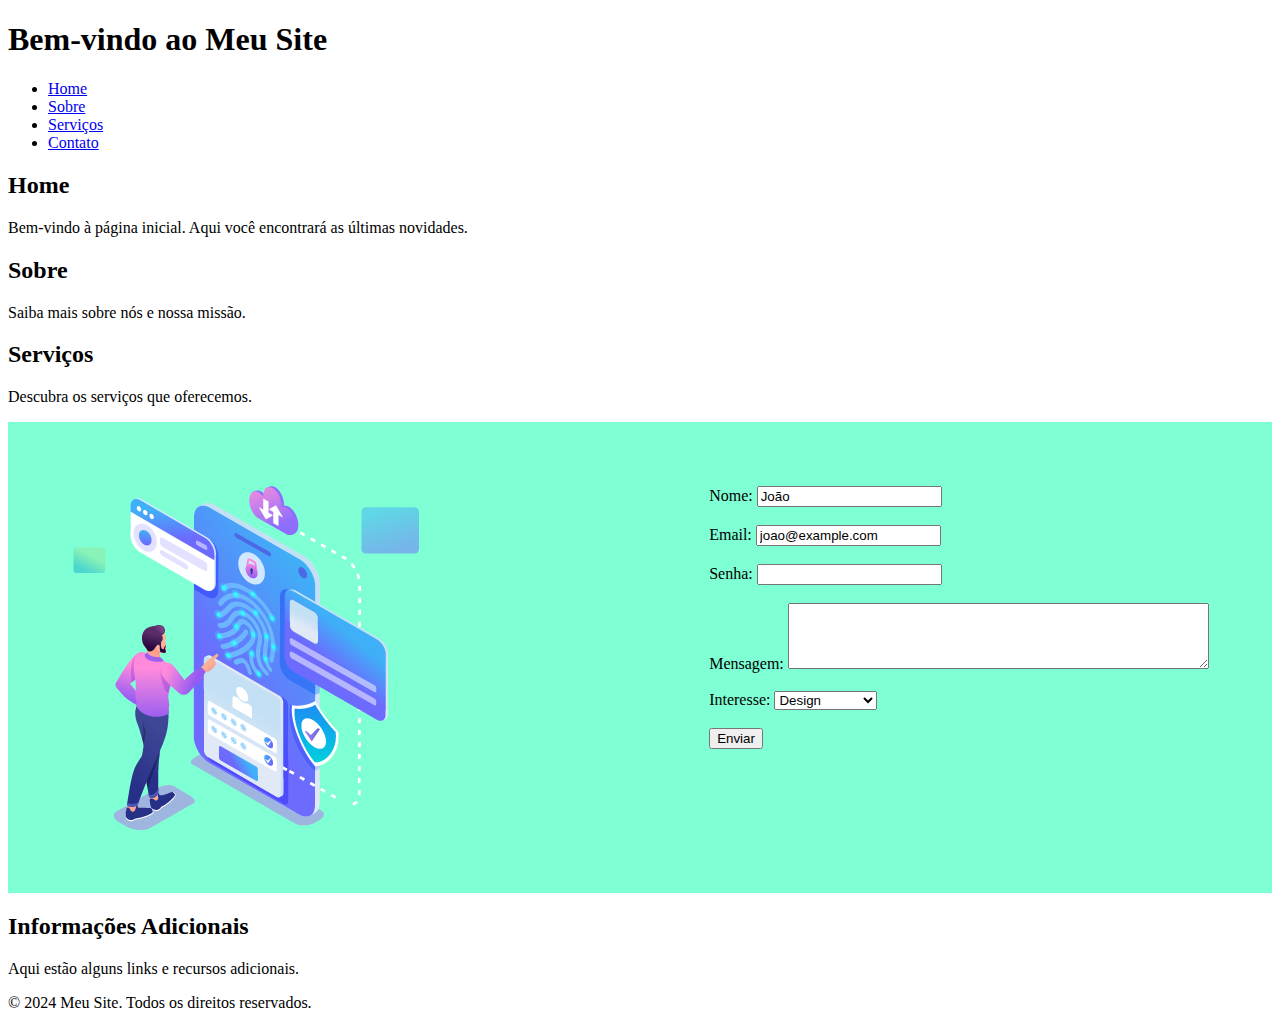
<file: HtmlCss/estudos/index.html>
<!DOCTYPE html>
<html lang="pt-BR">
  <head>
    <meta charset="UTF-8" />
    <meta name="viewport" content="width=device-width, initial-scale=1.0" />
    <link rel="stylesheet" href="style.css" />
    <title>Exemplo de Formulário HTML</title>
  </head>
  <body>
    <!-- A tag header representa o cabeçalho da página, contendo introduções e navegadores principais -->
    <header>
      <h1>Bem-vindo ao Meu Site</h1>
      <!-- A tag nav é usada para definir um conjunto de links de navegação -->
      <nav>
        <ul>
          <li><a href="#home">Home</a></li>
          <li><a href="#about">Sobre</a></li>
          <li><a href="#services">Serviços</a></li>
          <li><a href="#contact">Contato</a></li>
        </ul>
      </nav>
    </header>

    <!-- A tag main é usada para delimitar o conteúdo principal da página -->
    <main>
      <!-- A tag section é usada para separar seções de conteúdo -->
      <section id="home">
        <h2>Home</h2>
        <p>
          Bem-vindo à página inicial. Aqui você encontrará as últimas novidades.
        </p>
      </section>

      <section id="about">
        <h2>Sobre</h2>
        <p>Saiba mais sobre nós e nossa missão.</p>
      </section>

      <section id="services">
        <h2>Serviços</h2>
        <p>Descubra os serviços que oferecemos.</p>
      </section>

      <!-- A tag form é usada para criar um formulário que permite a entrada de dados -->
      <div class="cadastro">
        <img class="img-cadastro"   src="img/cadastro.png" alt="imagem de cadastro" >
        <form class="form-cadastro" action="submit_form.php" method="post">
          <!-- A tag label é usada para associar um rótulo a um campo de entrada -->
          <label for="nome">Nome:</label>
          <!-- A tag input é usada para criar campos de entrada, como texto, e-mail, etc. -->
          <input type="text" id="nome" name="nome" value="João" required />
          <br /><br />
  
          <label for="email">Email:</label>
          <input
            type="email"
            id="email"
            name="email"
            value="joao@example.com"
            required
          />
          <br /><br />
  
          <label for="senha">Senha:</label>
          <input type="password" id="senha" name="senha" required />
          <br /><br />
  
          <!-- A tag textarea é usada para criar uma área de texto de múltiplas linhas -->
          <label for="mensagem">Mensagem:</label>
          <textarea
            id="mensagem"
            name="mensagem"
            rows="4"
            cols="50"
            required
          ></textarea>
          <br /><br />
  
          <!-- A tag select é usada para criar uma lista suspensa -->
          <label for="interesse">Interesse:</label>
          <select id="interesse" name="interesse">
            <option value="design">Design</option>
            <option value="programação">Programação</option>
            <option value="marketing">Marketing</option>
          </select>
          <br /><br />
  
          <!-- A tag input com type="submit" cria um botão de envio -->
          <input type="submit" value="Enviar" />
        </form>
      </div>
      
    </main>

    <!-- A tag aside é usada para conteúdo complementar ou secundário -->
    <aside>
      <h2>Informações Adicionais</h2>
      <p>Aqui estão alguns links e recursos adicionais.</p>
    </aside>

    <!-- A tag footer representa o rodapé da página, contendo informações de copyright e contato -->
    <footer>
      <p>&copy; 2024 Meu Site. Todos os direitos reservados.</p>
    </footer>
  </body>
</html>
</file>
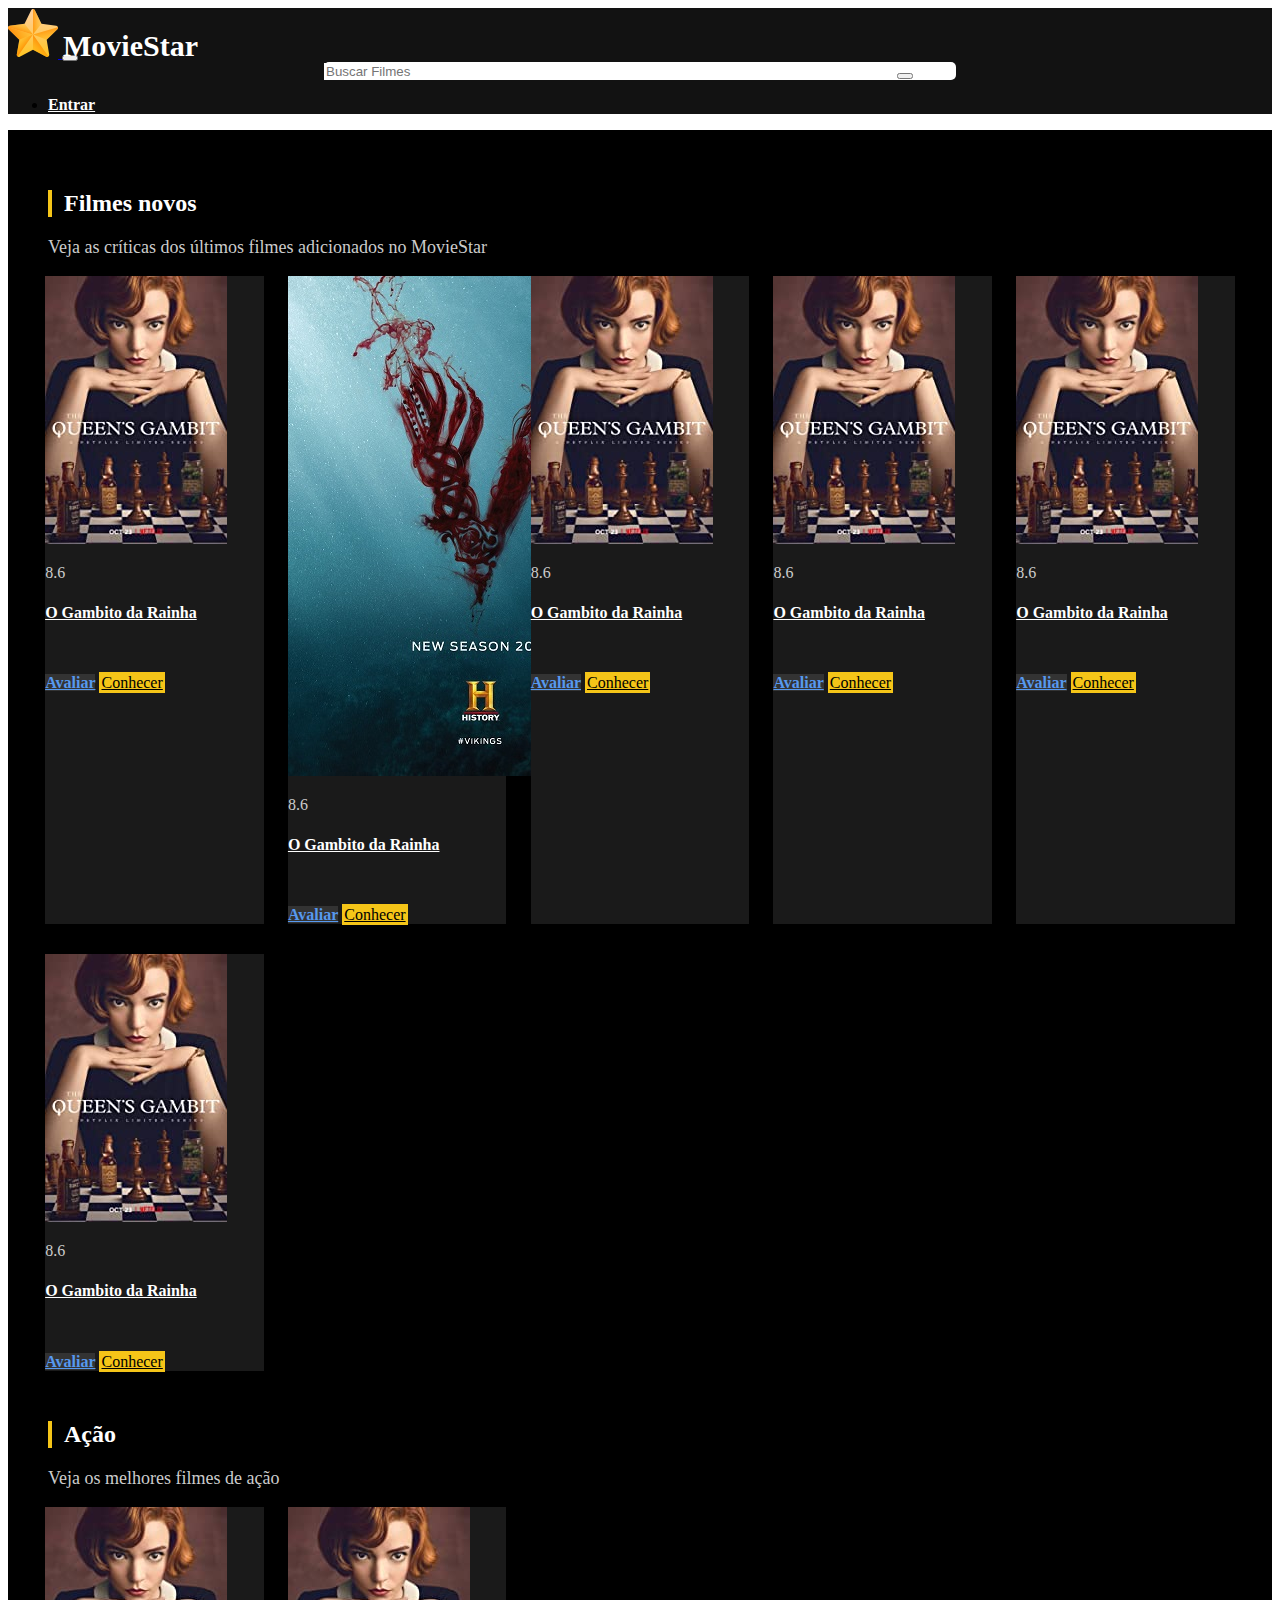
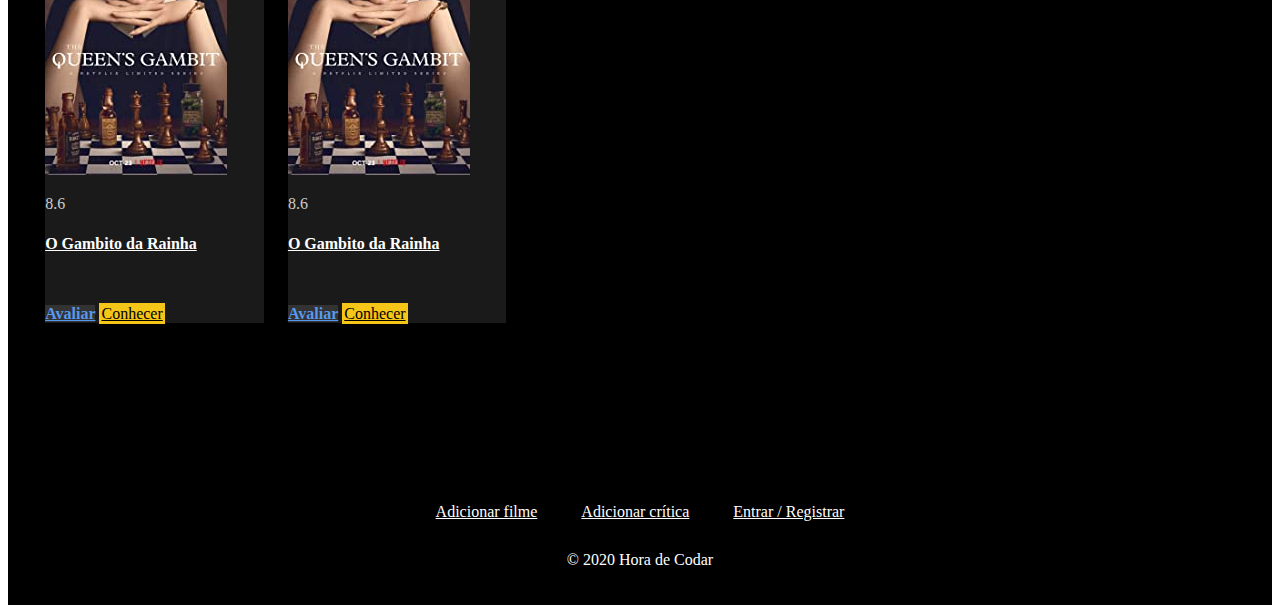
<file: aulasProfessor/19_moviestar_ref/TEMPLATE/index.html>
<!DOCTYPE html>
<html lang="en">
<head>
    <meta charset="UTF-8">
    <meta name="viewport" content="width=device-width, initial-scale=1.0">
    <title>MovieStar</title>
    <link rel="short icon" href="img/moviestar.ico" />
    <!-- Bootstrap -->
    <link rel="stylesheet" href="https://cdnjs.cloudflare.com/ajax/libs/twitter-bootstrap/4.5.3/css/bootstrap.min.css" integrity="sha512-oc9+XSs1H243/FRN9Rw62Fn8EtxjEYWHXRvjS43YtueEewbS6ObfXcJNyohjHqVKFPoXXUxwc+q1K7Dee6vv9g==" crossorigin="anonymous" />
    <!-- Font Awesome -->
    <link rel="stylesheet" href="https://cdnjs.cloudflare.com/ajax/libs/font-awesome/5.15.1/css/all.min.css" integrity="sha512-+4zCK9k+qNFUR5X+cKL9EIR+ZOhtIloNl9GIKS57V1MyNsYpYcUrUeQc9vNfzsWfV28IaLL3i96P9sdNyeRssA==" crossorigin="anonymous" />
    <!-- MovieStar CSS -->
    <link rel="stylesheet" href="css/styles.css">
</head>
<body>
    <header>
        <nav id="main-navbar" class="navbar navbar-expand-lg">
            <a class="navbar-brand" href="#">
                <img id="logo" src="img/logo.svg" alt="MovieStar">
                <span id="moviestar-title">MovieStar</span>
            </a>
            <button class="navbar-toggler" type="button" data-toggle="collapse" data-target="#navbarSupportedContent" aria-controls="navbarSupportedContent" aria-expanded="false" aria-label="Toggle navigation">
              <span class="navbar-toggler-icon"></span>
            </button>
          
            <div class="collapse navbar-collapse" id="navbarSupportedContent">
              <form id="search-form" class="form-inline my-2 my-lg-0">
                <input class="form-control mr-sm-2" type="search" placeholder="Buscar Filmes" aria-label="Search">
                <button class="btn my-2 my-sm-0" type="submit"><i class="fas fa-search"></i></button>
              </form>
            </div>
            <ul class="navbar-nav mr-auto">
                <li class="nav-item">
                  <a class="nav-link" href="#">Entrar</a>
                </li>
              </ul>
          </nav>
    </header>
    <div id="main-container" class="container-fluid">
        <h2 class="section-title">Filmes novos</h2>
        <p class="section-description">Veja as críticas dos últimos filmes adicionados no MovieStar</p>
        <div class="movies-container">
            <div class="card movie-card">
                <img src="img/gambitorainha.jpg" class="card-img-top" alt="O Gambito da Rainha">
                <div class="card-body">
                    <p class="card-rating">
                        <i class="fas fa-star"></i>
                        <span class="rating">8.6</span>
                    </p>
                    <h5 class="card-title">
                        <a href="#">O Gambito da Rainha</a>
                    </h5>
                    <a href="#" class="btn btn-primary rate-btn">Avaliar</a>
                    <a href="#" class="btn btn-primary card-btn">Conhecer</a>
                </div>
            </div>
            <div class="card movie-card">
                <img src="img/vikings.jpg" class="card-img-top" alt="O Gambito da Rainha">
                <div class="card-body">
                    <p class="card-rating">
                        <i class="fas fa-star"></i>
                        <span class="rating">8.6</span>
                    </p>
                    <h5 class="card-title">
                        <a href="#">O Gambito da Rainha</a>
                    </h5>
                    <a href="#" class="btn btn-primary rate-btn">Avaliar</a>
                    <a href="#" class="btn btn-primary card-btn">Conhecer</a>
                </div>
            </div>
            <div class="card movie-card">
                <img src="img/gambitorainha.jpg" class="card-img-top" alt="O Gambito da Rainha">
                <div class="card-body">
                    <p class="card-rating">
                        <i class="fas fa-star"></i>
                        <span class="rating">8.6</span>
                    </p>
                    <h5 class="card-title">
                        <a href="#">O Gambito da Rainha</a>
                    </h5>
                    <a href="#" class="btn btn-primary rate-btn">Avaliar</a>
                    <a href="#" class="btn btn-primary card-btn">Conhecer</a>
                </div>
            </div>
            <div class="card movie-card">
                <img src="img/gambitorainha.jpg" class="card-img-top" alt="O Gambito da Rainha">
                <div class="card-body">
                    <p class="card-rating">
                        <i class="fas fa-star"></i>
                        <span class="rating">8.6</span>
                    </p>
                    <h5 class="card-title">
                        <a href="#">O Gambito da Rainha</a>
                    </h5>
                    <a href="#" class="btn btn-primary rate-btn">Avaliar</a>
                    <a href="#" class="btn btn-primary card-btn">Conhecer</a>
                </div>
            </div>
            <div class="card movie-card">
                <img src="img/gambitorainha.jpg" class="card-img-top" alt="O Gambito da Rainha">
                <div class="card-body">
                    <p class="card-rating">
                        <i class="fas fa-star"></i>
                        <span class="rating">8.6</span>
                    </p>
                    <h5 class="card-title">
                        <a href="#">O Gambito da Rainha</a>
                    </h5>
                    <a href="#" class="btn btn-primary rate-btn">Avaliar</a>
                    <a href="#" class="btn btn-primary card-btn">Conhecer</a>
                </div>
            </div>
            <div class="card movie-card">
                <img src="img/gambitorainha.jpg" class="card-img-top" alt="O Gambito da Rainha">
                <div class="card-body">
                    <p class="card-rating">
                        <i class="fas fa-star"></i>
                        <span class="rating">8.6</span>
                    </p>
                    <h5 class="card-title">
                        <a href="#">O Gambito da Rainha</a>
                    </h5>
                    <a href="#" class="btn btn-primary rate-btn">Avaliar</a>
                    <a href="#" class="btn btn-primary card-btn">Conhecer</a>
                </div>
            </div>
        </div>
        <h2 class="section-title">Ação</h2>
        <p class="section-description">Veja os melhores filmes de ação</p>
        <div class="movies-container">
            <div class="card movie-card">
                <img src="img/gambitorainha.jpg" class="card-img-top" alt="O Gambito da Rainha">
                <div class="card-body">
                    <p class="card-rating">
                        <i class="fas fa-star"></i>
                        <span class="rating">8.6</span>
                    </p>
                    <h5 class="card-title">
                        <a href="#">O Gambito da Rainha</a>
                    </h5>
                    <a href="#" class="btn btn-primary rate-btn">Avaliar</a>
                    <a href="#" class="btn btn-primary card-btn">Conhecer</a>
                </div>
            </div>
            <div class="card movie-card">
                <img src="img/gambitorainha.jpg" class="card-img-top" alt="O Gambito da Rainha">
                <div class="card-body">
                    <p class="card-rating">
                        <i class="fas fa-star"></i>
                        <span class="rating">8.6</span>
                    </p>
                    <h5 class="card-title">
                        <a href="#">O Gambito da Rainha</a>
                    </h5>
                    <a href="#" class="btn btn-primary rate-btn">Avaliar</a>
                    <a href="#" class="btn btn-primary card-btn">Conhecer</a>
                </div>
            </div>
        </div>
    </div>
    <footer id="footer">
        <div id="social-container">
            <ul>
                <li>
                    <a href="#"><i class="fab fa-facebook-square"></i></a>
                </li>
                <li>
                    <a href="#"><i class="fab fa-instagram"></i></a>
                </li>
                <li>
                    <a href="#"><i class="fab fa-youtube"></i></a>
                </li>
            </ul>
        </div>
        <div id="footer-links-container">
            <ul>
                <li><a href="#">Adicionar filme</a></li>
                <li><a href="#">Adicionar crítica</a></li>
                <li><a href="#">Entrar / Registrar</a></li>
            </ul>
        </div>
        <p>&copy; 2020 Hora de Codar</p>
    </footer>
</body>
</html>
</file>
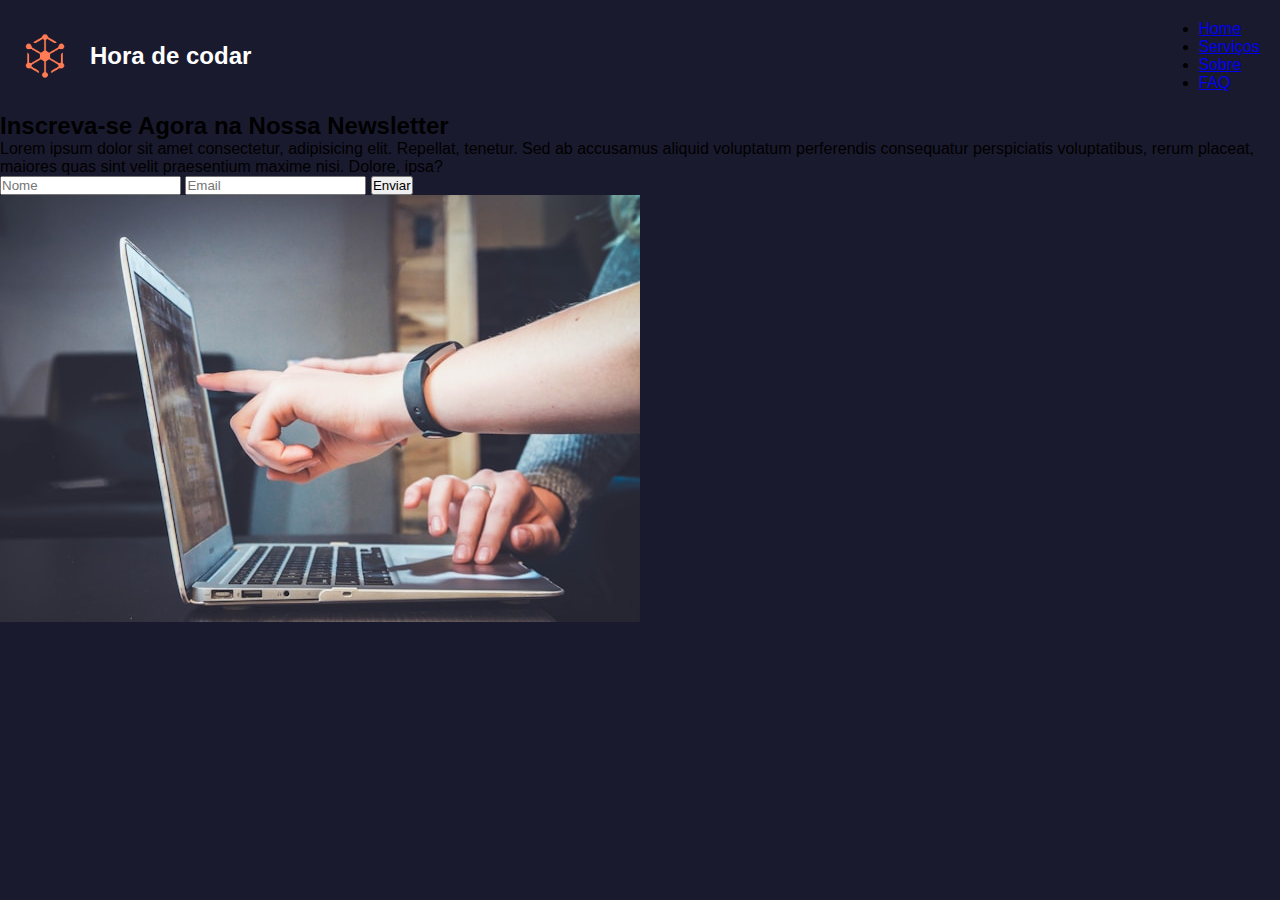
<file: HtmlCss/projetos/2/index.html>
<!DOCTYPE html>
<html lang="en">
  <head>
    <meta charset="UTF-8" />
    <meta name="viewport" content="width=device-width, initial-scale=1.0" />
    <link rel="stylesheet" href="./css/styles.css" />
    <title>Hora de codar</title>
  </head>
  <body>
    <header>
      <div id="Logo">
        <img src="./img/logo.png" alt="Logo hora de codar" />
        <h1>Hora de codar</h1>
      </div>
      <nav>
        <ul>
          <li><a href="#">Home</a></li>
          <li><a href="#">Serviços</a></li>
          <li><a href="#">Sobre</a></li>
          <li><a href="#">FAQ</a></li>
        </ul>
      </nav>
    </header>
    <main>
      <div>
        <form action="" method="post">
          <h2>Inscreva-se Agora na Nossa Newsletter</h2>
          <p>
            Lorem ipsum dolor sit amet consectetur, adipisicing elit. Repellat,
            tenetur. Sed ab accusamus aliquid voluptatum perferendis consequatur
            perspiciatis voluptatibus, rerum placeat, maiores quas sint velit
            praesentium maxime nisi. Dolore, ipsa?
          </p>
          <input type="text" name="nome" id="nome" placeholder="Nome" />
          <input type="email" name="email" id="email" placeholder="Email" />
          <input type="submit" value="Enviar" />
        </form>
      </div>
      <div>
       <img src="./img/banner.jpg" alt="Banner da newsletter" srcset="">
      </div>
    </main>
  </body>
</html>
</file>
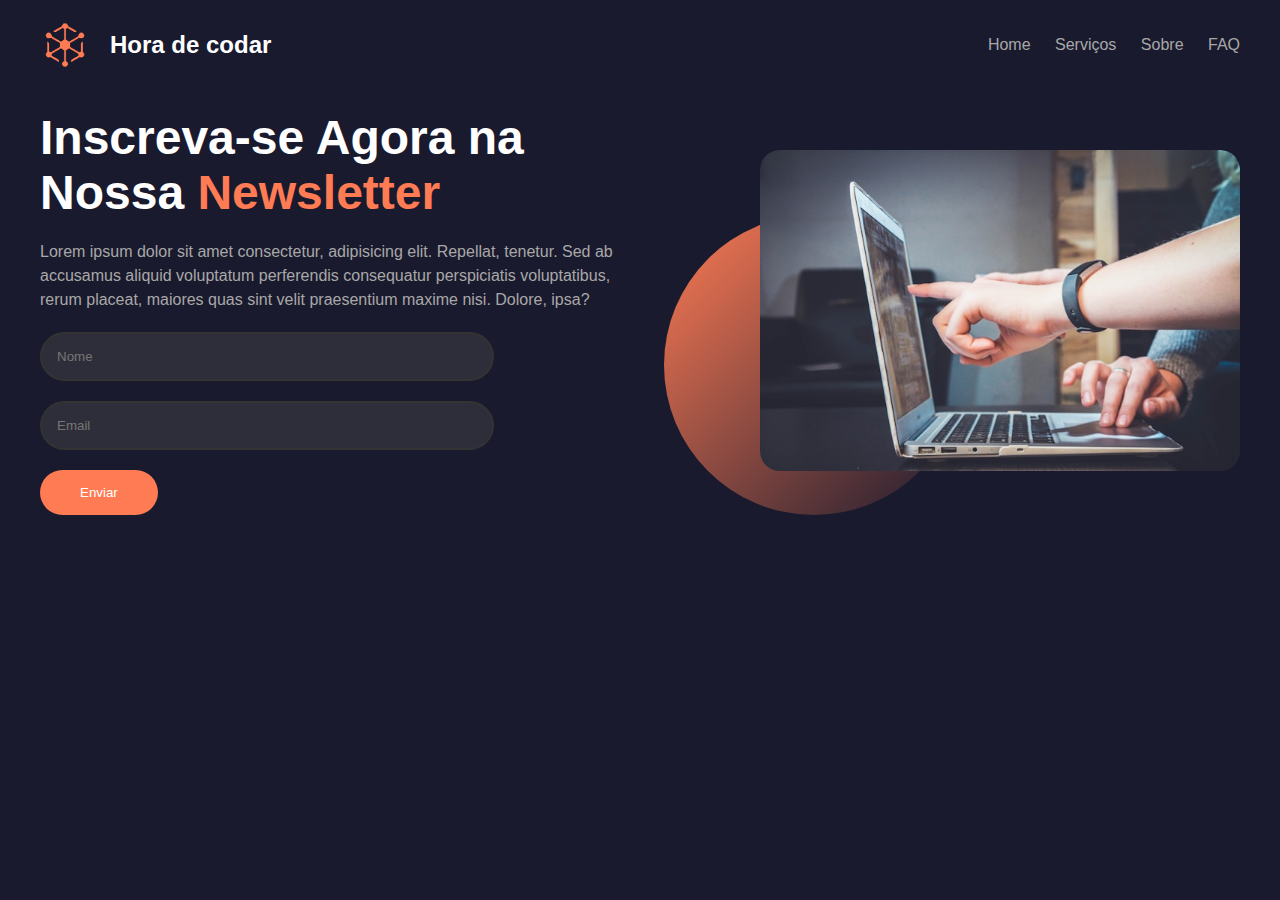
<file: HtmlCss/projetos/newslletter/index.html>
<!DOCTYPE html>
<html lang="en">
  <head>
    <meta charset="UTF-8" />
    <meta name="viewport" content="width=device-width, initial-scale=1.0" />
    <link rel="stylesheet" href="./css/styles.css" />
    <title>Hora de codar</title>
  </head>
  <body>
    <header class="container">
      <div id="Logo">
        <img src="./img/logo.png" alt="Logo hora de codar" />
        <h1>Hora de codar</h1>
      </div>
      <nav>
        <div class="navegation">
          <a href="#">Home</a>
          <a href="#">Serviços</a>
          <a href="#">Sobre</a>
          <a href="#">FAQ</a>
        </div>
      </nav>
    </header>
    <main class="container">
      <div class="content">
        <h1>Inscreva-se Agora na Nossa <span>Newsletter</span></h1>
        <p>
          Lorem ipsum dolor sit amet consectetur, adipisicing elit. Repellat,
          tenetur. Sed ab accusamus aliquid voluptatum perferendis consequatur
          perspiciatis voluptatibus, rerum placeat, maiores quas sint velit
          praesentium maxime nisi. Dolore, ipsa?
        </p>
        <form>
          <div class="form-group">
            <input type="text" name="nome" id="nome" placeholder="Nome" />
          </div>

          <div class="form-group">
            <input type="email" name="email" id="email" placeholder="Email" />
          </div>

          <div class="form-group">
            <button type="button">Enviar</button>
          </div>
        </form>
      </div>
      <div class="banner-container">
        <div class="ellipse"></div>
        <img src="./img/banner.jpg" alt="Banner da newsletter" srcset="" />
      </div>
    </main>
  </body>
</html>
</file>
<file: HtmlCss/estudos/style.css>
/* 

position static = fica fixa na tela 
position absolute = ela sobrepoe respeitando a div ou section pai referente
positicion relative = ela pode ser alterada pelo left rig top bottom
position fixed = posiciona na tela e nao e possivel mudar
position sticky = lembra muito a fixed porem so vai ter mudança apos passar por ela, como se fosse aqueles icones do whatsapp

*/


.cadastro{
 background-color: aquamarine;
 overflow: auto;
}

.img-cadastro{
 padding: 5%;
 float: left;
}

.form-cadastro{
 padding: 5%;
 float: right;
}
</file>
<file: aulasProfessor/19_moviestar_ref/TEMPLATE/css/styles.css>
/* Navbar */
.navbar-brand {
    position: relative;
}

#logo {
    width: 50px;
}

#moviestar-title {
    color: #FFF;
    position: absolute;
    bottom: -2px;
    font-size: 30px;
    left: 55px;
    font-weight: bold;
}

#main-navbar {
    background-color: #121212;
}

#search-form {
    margin: 0 auto;
    background: #FFF;
    border-radius: 5px;
    width: 50%;
}

#search-form .form-control {
    border: none;
    width: 90%;
    box-shadow: none;
}

.navbar .nav-item .nav-link {
    color: #FFF;
    font-weight: bold;
}

/* Home */
#main-container {
    background-color: #000000;
    color: #FFF;
    min-height: 65vh;
    padding: 40px;
}

.section-title {
    font-size: 24px;
    border-left: 4px solid #f5c518;
    padding-left: 12px;
    margin-top: 20px;
}

.section-description {
    color: #CCC;
    font-size: 18px;
}

.movies-container {
    display: flex;
    flex-wrap: wrap;
    margin: 0 -15px;
}

.movie-card {
    background-color: #1A1A1A;
    width: 18%;
    margin-bottom: 30px;
    margin-left: 1%;
    margin-right: 1%;
}

.card-title {
    height: 3rem;
}

.card-title a {
    font-size: 16px;
    color: #FFF;
}

.fas.fa-star {
    color: #f5c518;
}

.rating {
    color: #CCC;
}

.rate-btn {
    margin-bottom: 15px;
    color: #5799ef;
    background-color: #333;
    border-color: #333;
    width: 100%;
    font-weight: bold;
}

.rate-btn:hover {
    background-color: #444;
    border-color: #444;
}

.card-btn {
    color: #000;
    background-color: #f5c518;
    border: 2px solid #f5c518;
    width: 100%;
}

.card-btn:hover {
    background-color: transparent;
    color: #f5c518;
    border-color: #f5c518;
}

/* Footer */
#footer {
    background-color: #000000;
    color: #FFF;
    text-align: center;
    margin: 0;
    padding: 20px;
}

#social-container ul,
#footer-links-container ul {
    list-style: none;
    padding: 0;
}

#social-container li,
#footer-links-container li {
    display: inline-block;
    margin: 0 20px;
}

#social-container li {
    height: 40px;
    width: 40px;
    border-radius: 100%;
    transition: .5s;
    line-height: 3;
}

#social-container li:hover {
    background-color: #333;
}

#social-container li a,
#footer-links-container li a {
    color: #FFF;
    transition: .5s;
}

#social-container li i {
    font-size: 25px;
}

#footer-links-container {
    margin: 30px 0;
}

/* Login / Registro */
#auth-row {
    justify-content: space-evenly;
}

#login-container h2,
#register-container h2 {
    text-align: center;
    border-bottom: 2px solid #f5c518;
    width: 200px;
    margin: 0 auto;
    padding: 10px;
}

#login-container form,
#register-container form {
    max-width: 400px;
    margin: 30px auto;
}

.form-btn {
    color: #000;
    background-color: #f5c518;
    border: 2px solid #f5c518;
}

.form-btn:hover {
    background-color: transparent;
    color: #f5c518;
}

/* Edit Profile */
#profile-image {
    width: 100px;
    border: 6px solid #f5c518;
    border-radius: 100%;
}

.page-description {
    color: #999;
}

#bio {
    max-width: 400px;
}

.disabled {
    background-color: #CCC !important;
}

/* Profile */
.profile-container {
    justify-content: center;
}

.page-title:after {
    content: "";
    width: 300px;
    border-bottom: 2px solid #f5c518;
    display: block;
    margin: 0 auto;
}

.profile-container #profile-image {
    margin: 20px auto;
}

.about-title {
    color: #CCC;
}

.profile-description {
    max-width: 500px;
    margin: 20px auto;
}

.added-movies-container,
.about-container {
    padding-top: 20px;
}

.about-container {
    text-align: center;
    background-color: #333333;
    border-bottom: 3px solid #CCC;
}

.added-movies-container {
    background-color: #333333;
}

.added-movies-container .movies-container {
    padding: 20px;
}

.added-movies-container .movie-card {
    width: 31%;
}

/* Add Movie */
.new-movie-container {
    text-align: center;
}

#add-movie-form {
    text-align: left;
}

/* Movie */
.movie-container {
    text-align: center;
}

.movie-details {
    margin: 25px 0;
}

.pipe {
    border: 1px solid #333;
    margin: 0 10px;
}

#reviews-title {
    margin-bottom: 25px;
}

#review-form-container {
    background-color: #333;
    padding: 20px
}

#review-form-container select,
#review-form-container textarea {
    width: 50%;
}

#reviews-container {
    margin-top: 20px;
    padding-top: 20px;
    border-top: 4px solid #f5c518;
}

.review {
    padding: 20px 0;
    border-bottom: 1px solid #333;
}

.author-name a {
    color: #f5c518;
}

.comment-title {
    color: #999;
}

/* Search */
#search-title {
    font-size: 40px;
}

#search-result {
    color: #f5c518;
}

/* Dashboard */
#add-movie-container {
    text-align: right;
}

#movies-dashboard .table {
    color: #FFF;
}

#movies-dashboard .table th {
    border-top: none;
}

#movies-dashboard .table tr {
    padding: 15px 0;
}

.actions-column {
    max-width: 50px;
    text-align: center;
}

.edit-btn,
.delete-btn {
    padding: 5px 10px;
    border-radius: 5px;
    margin: 0 5px;
    font-weight: bold;
    transition: .5s;
}

.edit-btn {
    background-color: #0dcaf0;
    color: #FFF;
}

.edit-btn:hover {
    background-color: transparent;
    color: #0dcaf0;
    text-decoration: none;
}

.delete-btn {
    background-color: #dc3545;
    color: #FFF;
}

.delete-btn:hover {
    background-color: transparent;
    color: #dc3545;
    text-decoration: none;
}
</file>
<file: HtmlCss/projetos/2/css/styles.css>
* {
  padding: 0;
  margin: 0;
  
}
body {
  background-color: #1a1a2e;
  font-family: Arial, Helvetica, sans-serif;
}

/* header */
.container{
 display: flex;
 align-items: center;
 padding: 20px;
 max-width: 1200px;
 margin: 0 auto;
}

header {
  display: flex;
  justify-content: space-between;
  flex-direction: row;
  align-items: center;
  padding: 20px;
}

#Logo {
  display: flex;
  align-items: center;
}

#Logo img {
  height: 50px;
  width: 50px;
}

#Logo h1 {
  margin: auto;
  margin-left: 20px;
  font-size: 24px;
  color: white;
  font-weight: bold;
}
.navegation a {
  margin-left: 20px;
  text-decoration: none;
  color: #a8a8a8;
}
.navegation a:hover {

 color: white;
}

/* fim header */

/* main */

.container {
  display: flex;
  padding: 20px;
  justify-content: space-between;
}

.content {
  width: 50%;
}

.content h1 {
  font-size: 3rem;
  color: #fff;
}

.content h1 span {
  color: #ff7b54;
}

.content p {
  margin-top: 20px;
  line-height: 1.5;
  font-size: 1rem;
  color: #a8a8a8;
}

.form-group {
  margin-top: 20px;
}
.form-group input {
  border: 2px solid #333;
  border-radius: 30px;
  background: #2e2e3a;
  color: #fff;
  padding: 15px;
  width: 70%;
}
.form-group button {
  background: #ff7b54;
  color: #fff;
  padding: 15px 40px;
  border: none;
  border-radius: 30px;
  cursor: pointer;
  transition: background 0.3s;
}
.form-group button:hover {
 background: #fd5928;
}

.banner-container {
  max-width: 40%;
  position: relative;
}

.banner-container img {
  max-width: 100%;
  border-radius: 20px;
}

.ellipse{
 width: 300px;
 height: 300px;
 border-radius: 50%;
 background: linear-gradient(135deg,#ff7b54,transparent);
 position: absolute;
 top: 20%;
 left: -20%;
 z-index: -1;
}
</file>
<file: HtmlCss/projetos/newslletter/css/styles.css>
* {
  padding: 0;
  margin: 0;
  
}
body {
  background-color: #1a1a2e;
  font-family: Arial, Helvetica, sans-serif;
}

/* header */
.container{
 display: flex;
 align-items: center;
 padding: 20px;
 max-width: 1200px;
 margin: 0 auto;
}

header {
  display: flex;
  justify-content: space-between;
  flex-direction: row;
  align-items: center;
  padding: 20px;
}

#Logo {
  display: flex;
  align-items: center;
}

#Logo img {
  height: 50px;
  width: 50px;
}

#Logo h1 {
  margin: auto;
  margin-left: 20px;
  font-size: 24px;
  color: white;
  font-weight: bold;
}
.navegation a {
  margin-left: 20px;
  text-decoration: none;
  color: #a8a8a8;
}
.navegation a:hover {

 color: white;
}

/* fim header */

/* main */

.container {
  display: flex;
  padding: 20px;
  justify-content: space-between;
}

.content {
  width: 50%;
}

.content h1 {
  font-size: 3rem;
  color: #fff;
}

.content h1 span {
  color: #ff7b54;
}

.content p {
  margin-top: 20px;
  line-height: 1.5;
  font-size: 1rem;
  color: #a8a8a8;
}

.form-group {
  margin-top: 20px;
}
.form-group input {
  border: 2px solid #333;
  border-radius: 30px;
  background: #2e2e3a;
  color: #fff;
  padding: 15px;
  width: 70%;
}
.form-group button {
  background: #ff7b54;
  color: #fff;
  padding: 15px 40px;
  border: none;
  border-radius: 30px;
  cursor: pointer;
  transition: background 0.3s;
}
.form-group button:hover {
 background: #fd5928;
}

.banner-container {
  max-width: 40%;
  position: relative;
}

.banner-container img {
  max-width: 100%;
  border-radius: 20px;
}

.ellipse{
 width: 300px;
 height: 300px;
 border-radius: 50%;
 background: linear-gradient(135deg,#ff7b54,transparent);
 position: absolute;
 top: 20%;
 left: -20%;
 z-index: -1;
}
</file>
